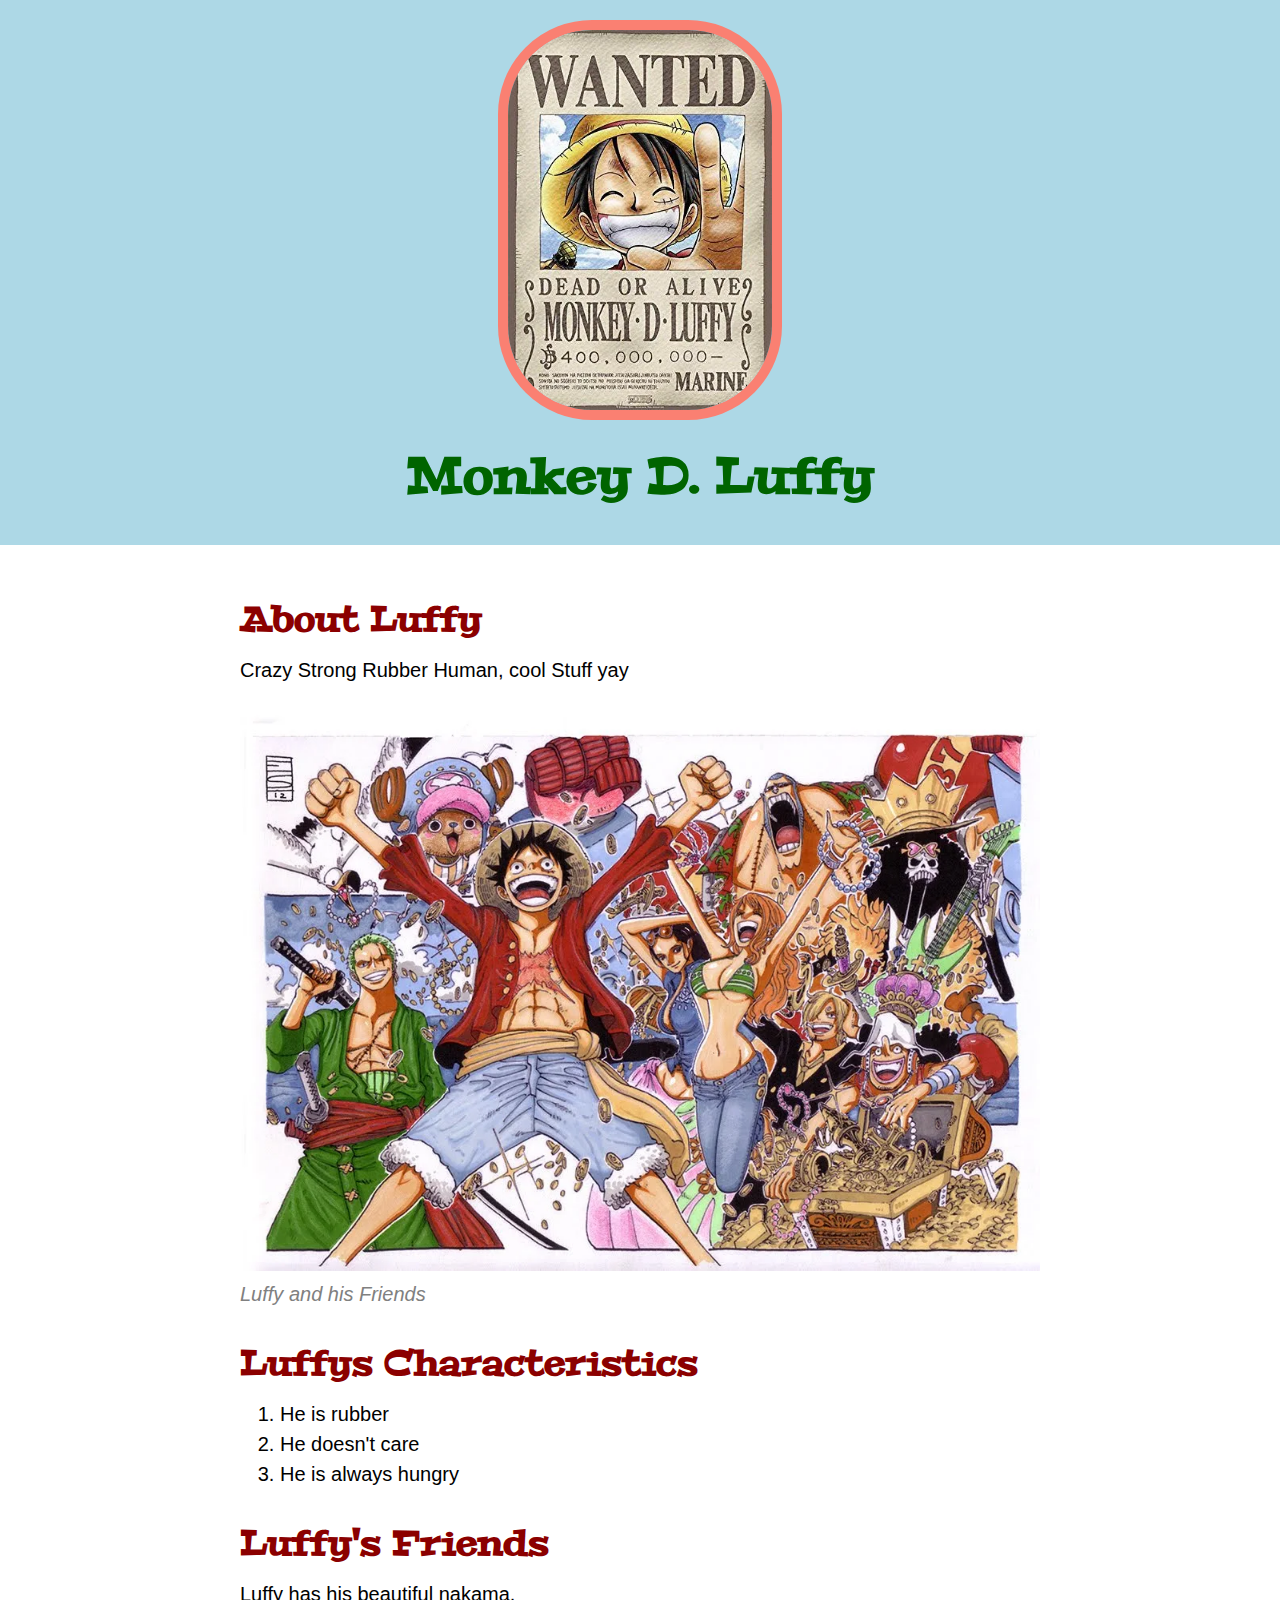
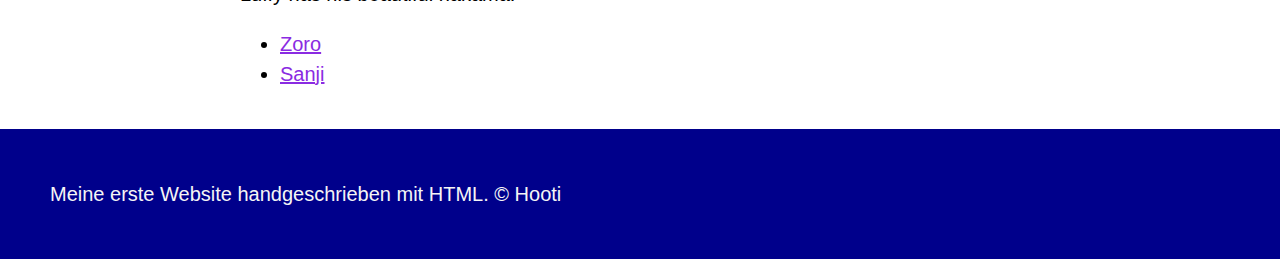
<file: Cartoon Hero/index.html>
<!DOCTYPE html>
<html>
<head>
	<meta charset="utf-8">
	<meta name="viewport" content="width=device-width, initial-scale=1">
	<title>Monkey D. Luffy</title>
	<link rel="icon" href="img/LuffyWanted.jpg">
	<link rel="preconnect" href="https://fonts.googleapis.com">

	<link rel="preconnect" href="https://fonts.gstatic.com" crossorigin>
	<link href="https://fonts.googleapis.com/css2?family=Peralta&display=swap" rel="stylesheet">

	<link rel="stylesheet" type="text/css" href="css/luffy.css">
</head>
<body>
	<!-- header element -->
	<header>
		<img src="img/LuffyWanted.jpg">
		<h1>Monkey D. Luffy</h1>
	</header>

	<!-- main element -->
	<main>

		<h2>About Luffy</h2>
		<p>Crazy Strong Rubber Human, cool Stuff yay</p>
		<img src="img/Luffybig.jpg">
		<p class="caption">Luffy and his Friends</p>
		

		<!-- Characteristics -->
		<h2>Luffys Characteristics</h2>
		<ol>
			<li>He is rubber</li>
			<li>He doesn't care</li>
			<li>He is always hungry</li>
		</ol>


		<!-- Friends -->
		<h2>Luffy's Friends</h2>
		<p>Luffy has his beautiful nakama. </p>
		<ul>
			<li><a target="_blank" href="https://en.wikipedia.org/wiki/Roronoa_Zoro">Zoro</a></li>
			<li><a target="_blank" href="https://en.wikipedia.org/wiki/Sanji_(One_Piece)">Sanji</a></li>
		</ul>


	</main>
	<!-- Footer element -->
	<footer>
		<p>Meine erste Website handgeschrieben mit HTML. &copy; Hooti</p>
	</footer>
</body>
</html>
</file>
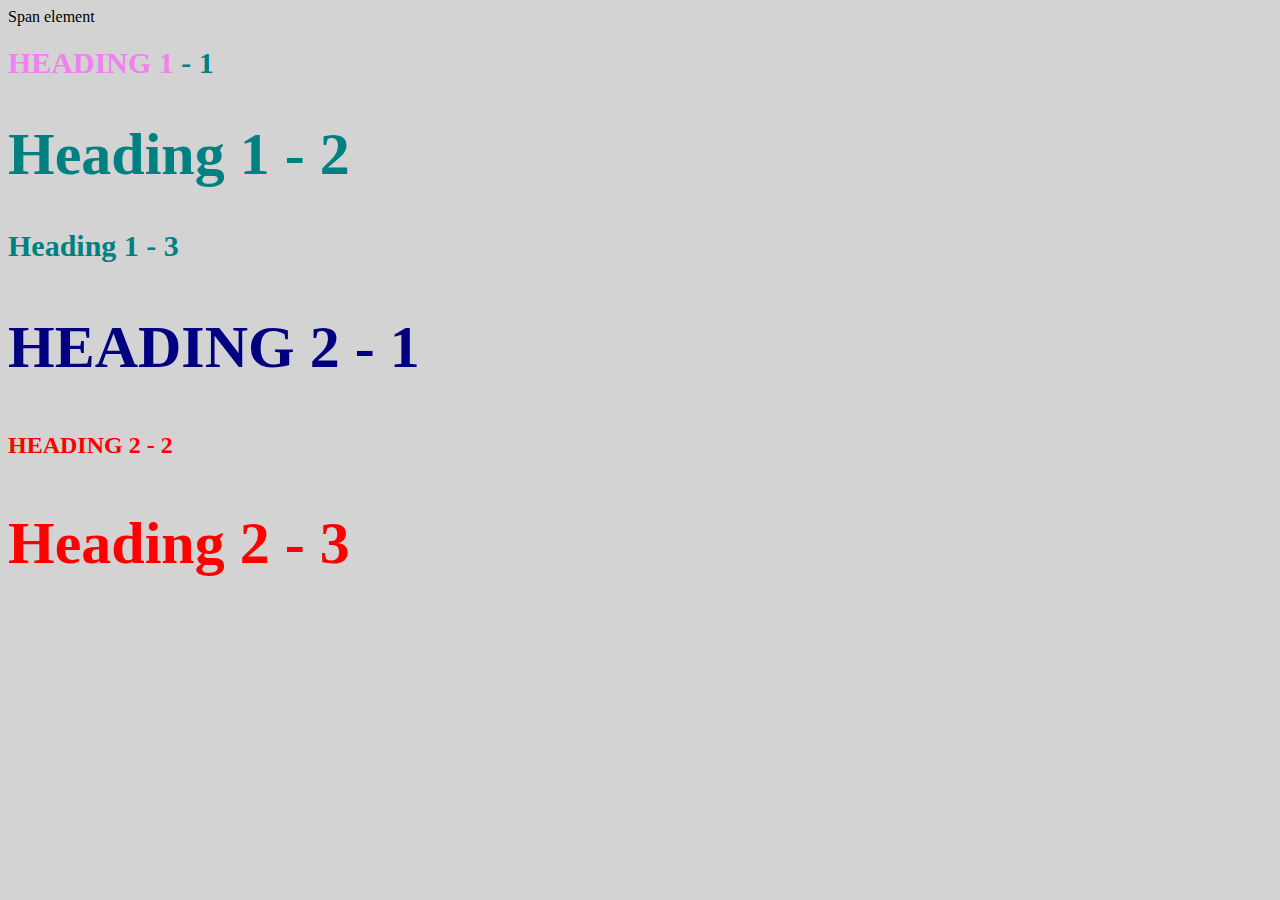
<file: Cartoon Hero/style-test.html>
<!DOCTYPE html>
<html>
<head>
	<meta charset="utf-8">
	<meta name="viewport" content="width=device-width, initial-scale=1">
	<title>Style Test</title>
	<link rel="stylesheet" type="text/css" href="css/test.css">
</head>
<body>
	<span>Span element</span>
	<h1 class="uppercase"><span>Heading 1</span> - 1</h1>
	<h1 class="big">Heading 1 - 2</h1>
	<h1>Heading 1 - 3</h1>
	<h2 class="big uppercase">Heading 2 - 1</h2>
	<h2 class="uppercase">Heading 2 - 2</h2>
	<h2 class="big">Heading 2 - 3</h2>

</body>
</html>
</file>
<file: Cartoon Hero/css/luffy.css>
body{
	margin: 0;
	font-family: Helvetica, Arial, sans-serif;
	font-size: 20px;
	line-height: 30px;
}

header{
	background-color: lightblue;
	text-align: center;
	padding-top: 20px;
	padding-bottom: 20px;
}

h1, h2{
	font-family: 'Peralta', cursive;
}

header h1{
	color: darkgreen;
	font-size: 50px;

}

header img{
	border-radius: 94px;
    width: 264px;
    border: 10px solid salmon;
}

main{
	max-width: 800px;
	margin: 0 auto;
	padding: 20px 20px;
}

main img{
	max-width: 100%;
}

h2{
	font-size: 35px;
	color: darkred;
	margin: 40px 0 10px;
}

a{
	color: blueviolet;
}

a:hover{
	background-color: grey;
	color: purple;
}

footer{
	background-color: darkblue;
	color: whitesmoke;
	padding: 50px;
}

footer p{
	margin: 0;
}

p.caption{
	color: gray;
	font-style: italic;
	margin: 0;
}
</file>
<file: Cartoon Hero/css/test.css>
body{
	background-color: lightgray;
}

h1{font-size: 30px;
	color: teal;
}
h2{
	color: red;
	style="font-size: 20px;"
}

.big{
	font-size: 60px;
}
.uppercase{
	text-transform: uppercase;
}

.big.uppercase{
	color: navy;
}

h1 span{
	color: violet;
}
</file>
